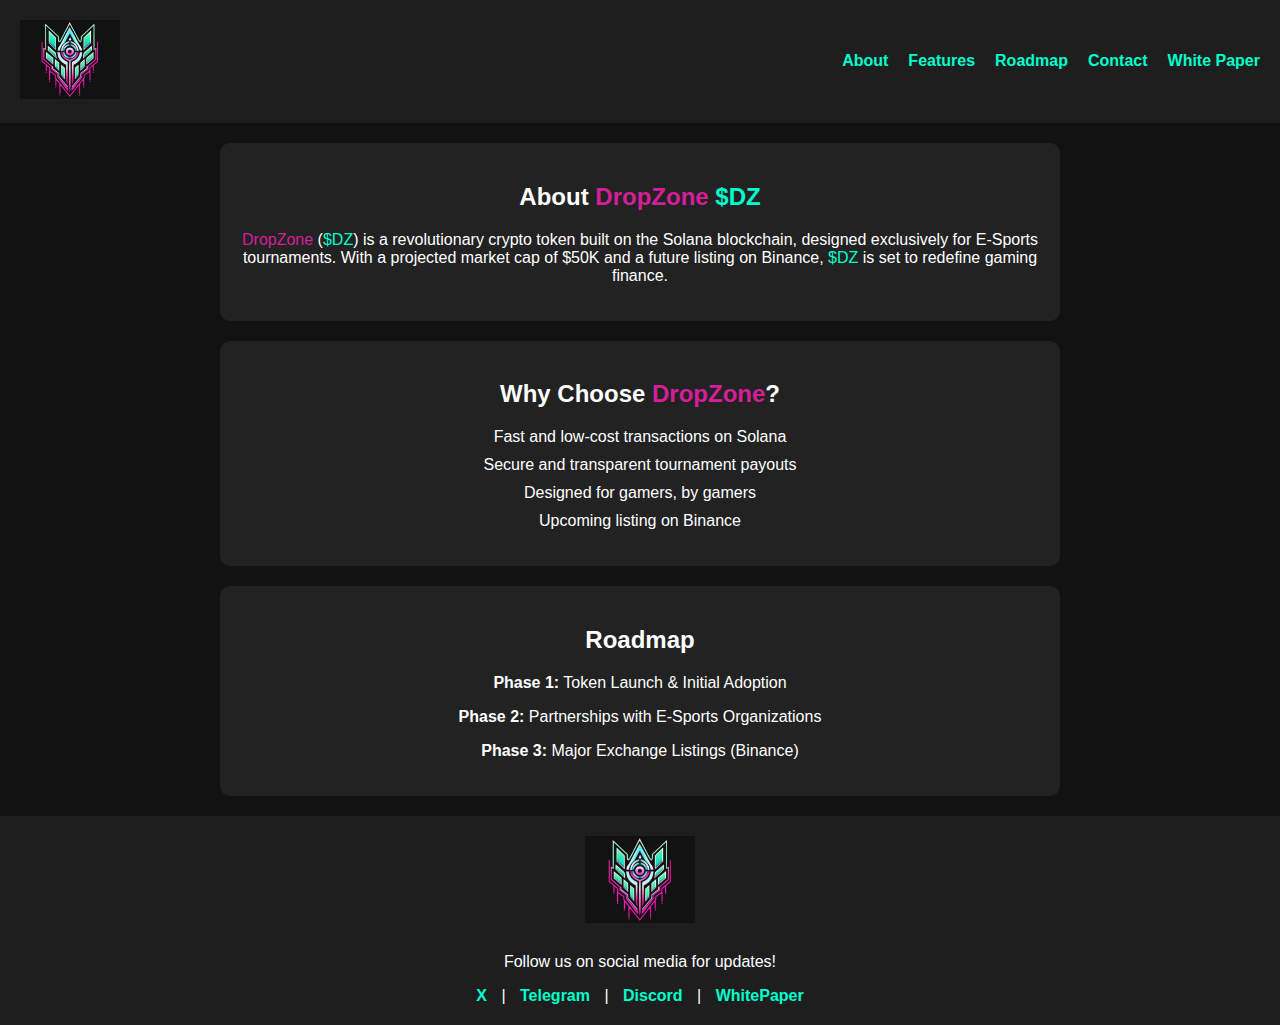
<file: index.html>
<!DOCTYPE html>
<html lang="en">
<head>
    <meta charset="UTF-8">
    <meta name="viewport" content="width=device-width, initial-scale=1.0">
    <title>DropZone (DZ) - The Future of E-Sports Currency</title>
    <link rel="stylesheet" href="styles.css">
    <script>
    document.addEventListener("DOMContentLoaded", function() {
        const menuToggle = document.querySelector(".menu-toggle");
        const navMenu = document.querySelector("nav ul");

        menuToggle.addEventListener("click", function() {
            navMenu.classList.toggle("active");
        });
    });
</script>
</head>
<body>
    <header>
        <nav>
            <a href="./index.html"><img src="./logo.jpg" alt="DropZone Logo" class="logo"></a>
            <ul>
                <li><a href="#about">About</a></li>
                <li><a href="#features">Features</a></li>
                <li><a href="#roadmap">Roadmap</a></li>
                <li><a href="#contact">Contact</a></li>
                <li><a href="./whitepaper.html">White Paper</a></li>
            </ul>
        </nav>
    </header>
    
    <section id="about" class="about">
        <h2>About <span style="color: #D41E9A">DropZone</span> <span style="color: #00ffcc;">$DZ</span></h2>
        <p><span style="color: #D41E9A">DropZone</span> (<span style="color: #00ffcc;">$DZ</span>) is a revolutionary crypto token built on the Solana blockchain, designed exclusively for E-Sports tournaments. With a projected market cap of $50K and a future listing on Binance, <span style="color: #00ffcc;">$DZ</span> is set to redefine gaming finance.</p>
    </section>
    
    <section id="features" class="features">
        <h2>Why Choose <span style="color: #D41E9A">DropZone</span>?</h2>
        <ul>
            <li>Fast and low-cost transactions on Solana</li>
            <li>Secure and transparent tournament payouts</li>
            <li>Designed for gamers, by gamers</li>
            <li>Upcoming listing on Binance</li>
        </ul>
    </section>
    
    <section id="roadmap" class="roadmap">
        <h2>Roadmap</h2>
        <p><strong>Phase 1:</strong> Token Launch & Initial Adoption</p>
        <p><strong>Phase 2:</strong> Partnerships with E-Sports Organizations</p>
        <p><strong>Phase 3:</strong> Major Exchange Listings (Binance)</p>
    </section>
    
    <footer>
        <a href="./index.html"><img src="./logo.jpg" alt="DropZone Logo" class="footer-logo"></a>
        <p>Follow us on social media for updates!</p>
        <div class="social-links">
            <a href="https://x.com/dropz0n?s=11&t=78Aev_qiDrR-TH1K0XWo7w">X</a> |
            <a href="https://t.me/+mX3RluFl9d81ZGFk">Telegram</a> |
            <a href="https://discord.gg/v3Z6NW6sR7">Discord</a> |
            <a href="./whitepaper.html">WhitePaper</a>
        </div>
    </footer>
</body>
</html>
</file>
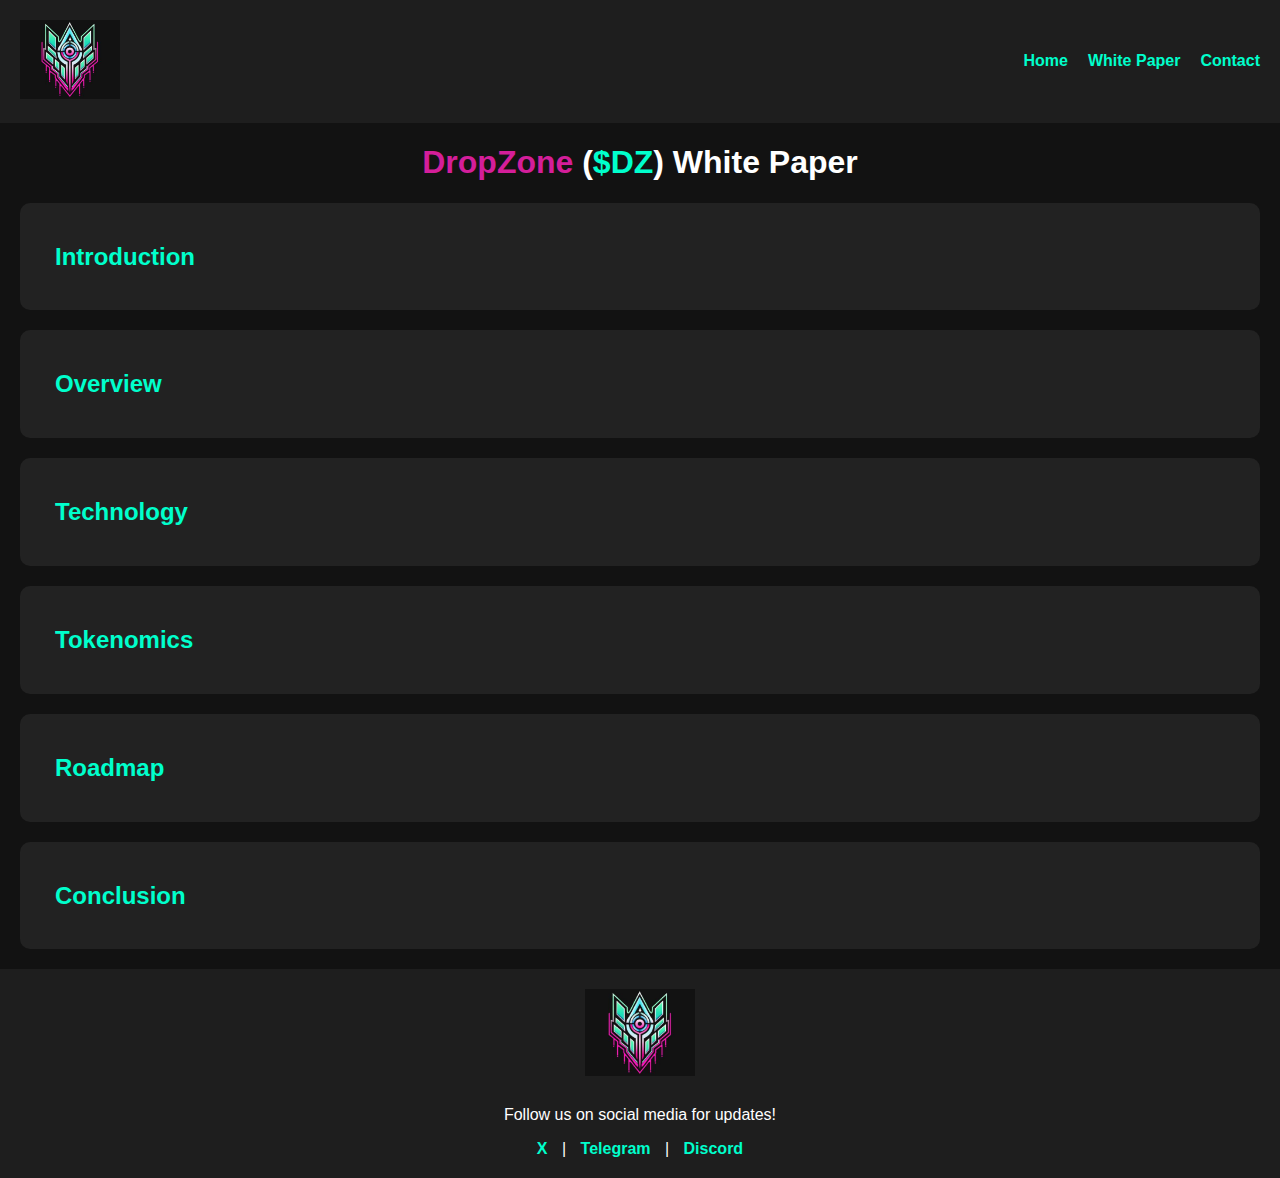
<file: whitepaper.html>
<!DOCTYPE html>
<html lang="en">
<head>
    <meta charset="UTF-8">
    <meta name="viewport" content="width=device-width, initial-scale=1.0">
    <title>DropZone ($DZ) White Paper</title>
    <link rel="stylesheet" href="styles.css">
    <script>
        function toggleSection(id) {
            var section = document.getElementById(id);
            var heading = document.querySelector(`[onclick="toggleSection('${id}')"]`);
            
            if (section.style.display === "none" || section.style.display === "") {
                section.style.display = "block";
                heading.classList.add("centered");
            } else {
                section.style.display = "none";
                heading.classList.remove("centered");
            }
        }
    </script>
    <script>
    document.addEventListener("DOMContentLoaded", function() {
        const menuToggle = document.querySelector(".menu-toggle");
        const navMenu = document.querySelector("nav ul");

        menuToggle.addEventListener("click", function() {
            navMenu.classList.toggle("active");
        });
    });
</script>

</head>
<body>
    <header>
        <nav>
            <a href="./index.html"><img src="./logo.jpg" alt="DropZone Logo" class="logo"></a>
            <ul>
                <li><a href="index.html">Home</a></li>
                <li><a href="whitepaper.html">White Paper</a></li>
                <li><a href="#contact">Contact</a></li>
            </ul>
        </nav>
    </header>
    <main>
        <article class="whitepaper">
            <h1><span style="align-items: center;"><span style="color: #D41E9A">DropZone</span> (<span style="color: #00ffcc;">$DZ</span>) White Paper</h1></span>
            <section>
                <h2 class="dropdown" onclick="toggleSection('introduction')">Introduction</h2>
                <div id="introduction" class="section-content">
                    <p><span style="color: #D41E9A">DropZone</span> (<span style="color: #00ffcc;">$DZ</span>) is a revolutionary cryptocurrency designed for the E-Sports industry, leveraging the power of blockchain to create seamless and secure transactions for competitive gaming. Built on the Solana blockchain, it provides players with a fast, low-cost, and transparent way to participate in tournaments and claim rewards.</p>
                </div>
            </section>
            <section>
                <h2 class="dropdown" onclick="toggleSection('overview')">Overview</h2>
                <div id="overview" class="section-content">
                    <p>With an initial market cap of $50K, <span style="color: #D41E9A">DropZone</span> is engineered for speed and efficiency. By utilizing Solana’s high throughput and low fees, <span style="color: #D41E9A">DropZone</span> ensures smooth financial transactions that enhance the gaming experience. The token is poised for mass adoption with future listings on major exchanges, including Binance.</p>
                </div>
            </section>
            <section>
                <h2 class="dropdown" onclick="toggleSection('technology')">Technology</h2>
                <div id="technology" class="section-content">
                    <p>The Solana blockchain is the backbone of <span style="color: #D41E9A">DropZone</span>, ensuring near-instantaneous transactions with negligible fees. This technology removes the common inefficiencies of traditional payment methods, allowing players to focus on their game without concerns over delayed or costly transactions.</p>
                </div>
            </section>
            <section>
                <h2 class="dropdown" onclick="toggleSection('tokenomics')">Tokenomics</h2>
                <div id="tokenomics" class="section-content">
                    <p><span style="color: #D41E9A">DropZone</span> (<span style="color: #00ffcc;">$DZ</span>) has been strategically designed to support a sustainable gaming economy. A portion of each transaction is reinvested into the ecosystem to foster growth, fund E-Sports partnerships, and enhance the overall gaming experience. The transparent distribution model ensures fair rewards for players and stakeholders.</p>
                </div>
            </section>
            <section>
                <h2 class="dropdown" onclick="toggleSection('roadmap')">Roadmap</h2>
                <div id="roadmap" class="section-content">
                    <p><strong>Phase 1:</strong> Token Launch & Initial Adoption</p>
                    <p><strong>Phase 2:</strong> Strategic Partnerships with Leading E-Sports Organizations</p>
                    <p><strong>Phase 3:</strong> Listing on Major Exchanges, including Binance</p>
                </div>
            </section>
            <section>
                <h2 class="dropdown" onclick="toggleSection('conclusion')">Conclusion</h2>
                <div id="conclusion" class="section-content">
                    <p><span style="color: #D41E9A">DropZone</span> (<span style="color: #00ffcc;">$DZ</span>) is more than just a cryptocurrency—it’s a game-changer in the world of E-Sports finance. By bridging the gap between gaming and blockchain, <span style="color: #D41E9A">DropZone</span> is paving the way for a new era of competitive gaming where players are rewarded fairly, securely, and efficiently.</p>
                </div>
            </section>
        </article>
    </main>
    <footer>
        <a href="./index.html"><img src="./logo.jpg" alt="DropZone Logo" class="footer-logo"></a>
        <p>Follow us on social media for updates!</p>
        <div class="social-links">
            <a href="https://x.com/dropz0n?s=11&t=78Aev_qiDrR-TH1K0XWo7w">X</a> |
            <a href="https://t.me/+mX3RluFl9d81ZGFk">Telegram</a> |
            <a href="https://discord.gg/v3Z6NW6sR7">Discord</a>
        </div>
    </footer>
</body>
</html>
</file>
<file: styles.css>
body {
    font-family: Arial, sans-serif;
    margin: 0;
    padding: 0;
    text-align: center;
    background-color: #121212;
    color: white;
}

header {
    background-color: #1e1e1e;
    padding: 20px 0;
}

nav {
    display: flex;
    justify-content: space-between;
    align-items: center;
    padding: 0 20px;
}

.logo {
    width: 100px;
}

nav ul {
    list-style: none;
    display: flex;
    gap: 20px;
    margin: 0;
    padding: 0;
}

nav ul li {
    display: inline;
}

nav ul li a {
    color: #00ffcc;
    text-decoration: none;
    font-weight: bold;
    transition: color 0.3s;
}

nav ul li a:hover {
    color: #ffffff;
}

.about, .features, .roadmap {
    margin: 20px auto;
    padding: 20px;
    max-width: 800px;
    background-color: #222;
    border-radius: 10px;
}

ul {
    list-style: none;
    padding: 0;
}

li {
    margin: 10px 0;
}

/* Section Dropdown and `<main>` Tag */
.section-content {
    display: none;
}
.dropdown {
    cursor: pointer;
    color: #00ffcc;
    font-weight: bold;
    transition: all 0.5s ease;
}

/* JavaScript to move <h2> to center */
.centered {
    transform: translateX(50%);
    transition: all 0.5s ease;
}

section {
    margin: 20px;
    padding: 20px;
    max-width: auto;
    background-color: #222;
    border-radius: 10px;
}

main h2{
    text-align: left;
    padding-left: 15px;
}

/* Footer */
footer {
    background-color: #1e1e1e;
    padding: 20px;
    margin-top: 20px;
}

.footer-logo {
    width: 110px;
    margin-bottom: 10px;
}

.social-links a {
    color: #00ffcc;
    text-decoration: none;
    margin: 0 10px;
    font-weight: bold;
    transition: color 0.3s;
}

.social-links a:hover {
    color: #ffffff;
}

/* ------------------ RESPONSIVE DESIGN ------------------ */

/* Tablet (max-width: 1024px) */
@media (max-width: 1024px) {
    nav {
        flex-direction: column;
        text-align: center;
    }

    .about, .features, .roadmap {
        max-width: 90%;
        padding: 15px;
    }

    nav ul {
        flex-direction: column;
        gap: 10px;
    }

    section {
        padding: 15px;
    }
}

/* Mobile (max-width: 767px) */
@media (max-width: 767px) {
    nav {
        flex-direction: column;
        align-items: center;
        padding: 10px;
    }

    nav ul {
        display: none;
        flex-direction: column;
        background-color: #1e1e1e;
        width: 100%;
        text-align: center;
        padding: 10px;
        position: absolute;
        top: 60px;
        left: 0;
    }

    nav ul.active {
        display: flex;
    }

    .menu-toggle {
        display: block;
        cursor: pointer;
        color: #00ffcc;
        font-size: 20px;
        font-weight: bold;
    }

    .about, .features, .roadmap {
        max-width: 100%;
        padding: 10px;
    }

    section {
        margin: 10px;
        padding: 10px;
    }

    .footer-logo {
        width: 90px;
    }
}
</file>
